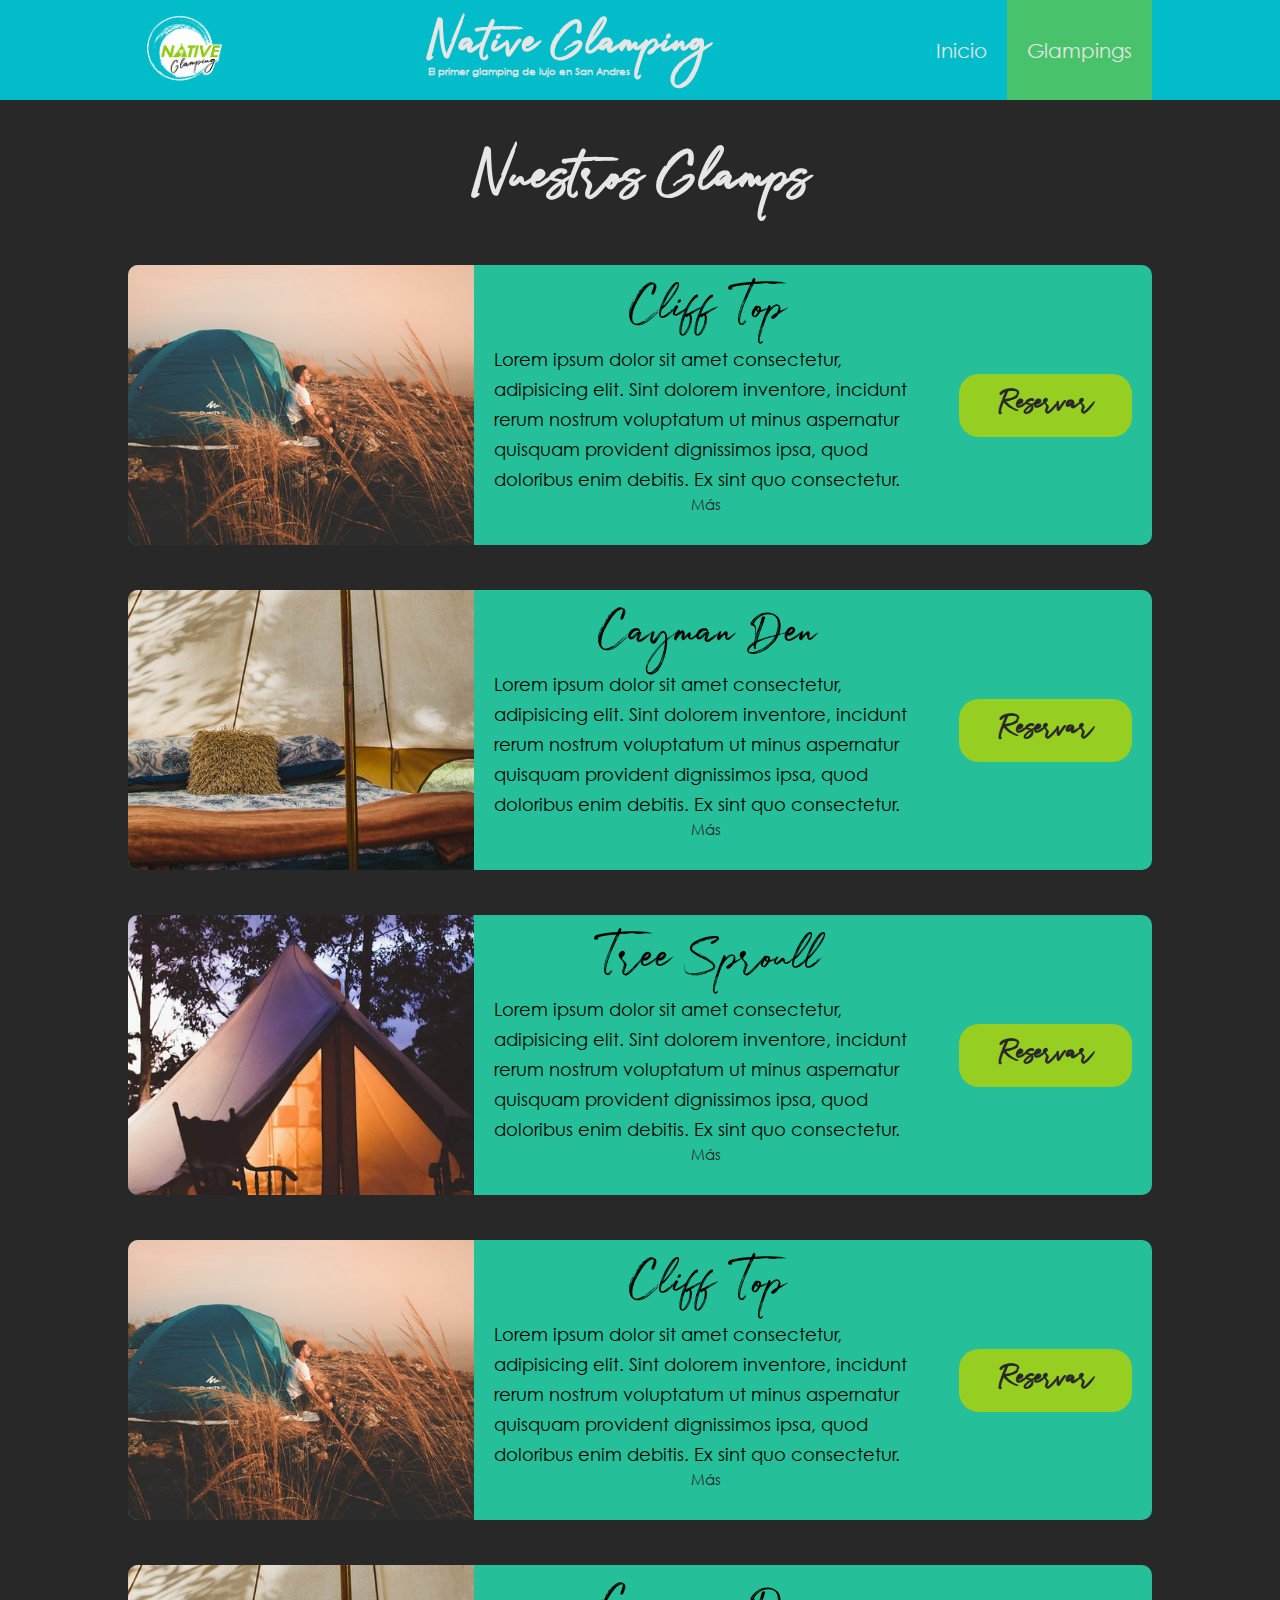
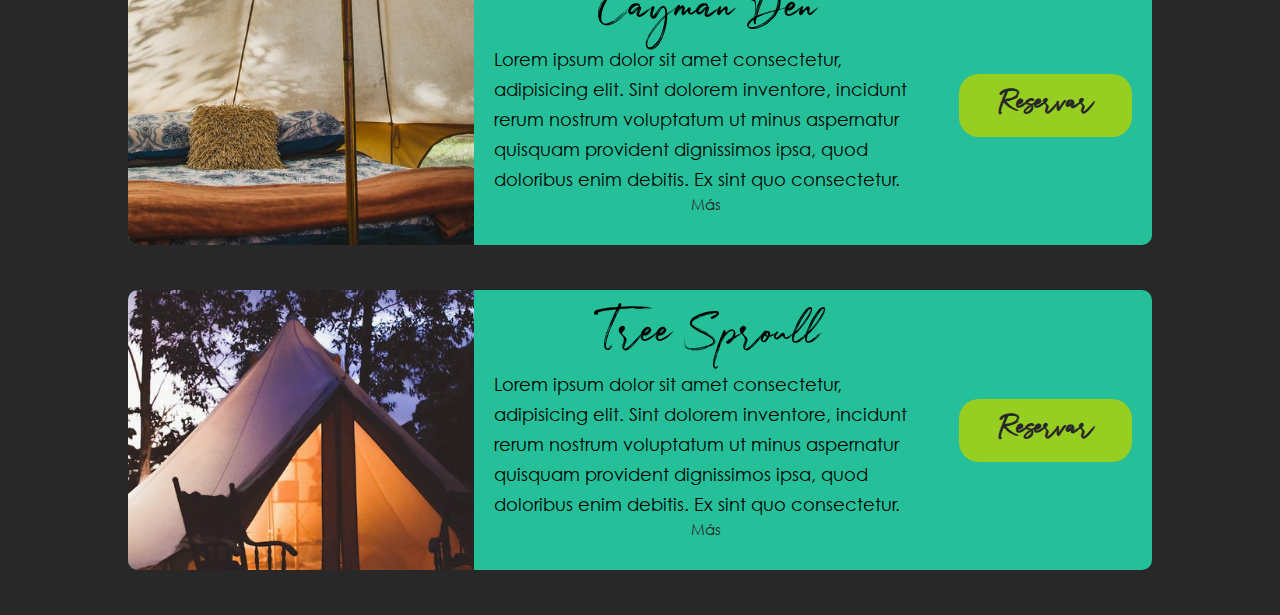
<file: glampings.html>
<!DOCTYPE html>
<html lang="en">
<head>
    <meta charset="UTF-8">
    <meta name="viewport" content="width=device-width, initial-scale=1.0">
    <title>Native Glamping - Glampings</title>
    <link rel="shortcut icon" href="img/logo-half.png" type="image/x-icon">
    <link rel="stylesheet" href="css/glampings.css">
    <link rel="stylesheet" media="screen and (min-device-width: 700px)" href="css/g-tablet.css" />
    <link rel="stylesheet" media="screen and (min-device-width: 1000px)" href="css/g-medium.css" />
</head>
<body>
    <header>
        <nav>
            <figure class="navbar-logo-container">
                <img src="img/logo-half.png" alt="Native Glamping logo">
            </figure>

            <div class="navbar-title">
                <h1>Native Glamping</h1>
                <h2>El primer glamping de lujo en San Andres</h2>
            </div>

            <ul class="navbar-buttons">
                <a href="index.html"><li>Inicio</li></a>
                <a href="glampings.html"  style="background-color: #48C36B;"><li style="color: #e6e6e6;">Glampings</li></a>
            </ul>
        </nav>
    </header>

    <main>
        <h1>Nuestros Glamps</h1>
        <section class="cardcont">

            <div class="card card1">

                <figure>
                    <picture>
                        <img src="img/cards/preview1.jpg" alt="Glamping image">
                    </picture>
                </figure>

                <div class="card-textbox">
                    <h3>Cliff Top</h3>
                    <p>Lorem ipsum dolor sit amet consectetur, adipisicing elit. Sint dolorem inventore, incidunt rerum nostrum voluptatum ut minus aspernatur quisquam provident dignissimos ipsa, quod doloribus enim debitis. Ex sint quo consectetur.</p>
                    <a href="glamps/glamp1.html">Más</a>
                </div>
                <br>
                <br>
                <a href="http://engine.lobbypms.com/native-glamping" class="btn-reservar">Reservar</a>
            </div>
            <div class="card card2">

                <figure>
                    <picture>
                        <img src="img/cards/preview2.jpg" alt="Glamping image">
                    </picture>
                </figure>

                <div class="card-textbox">
                    <h3>Cayman Den</h3>
                    <p>Lorem ipsum dolor sit amet consectetur, adipisicing elit. Sint dolorem inventore, incidunt rerum nostrum voluptatum ut minus aspernatur quisquam provident dignissimos ipsa, quod doloribus enim debitis. Ex sint quo consectetur.</p>
                    <a href="glamps/glamp1.html">Más</a>
                </div>
                <br>
                <br>
                <a href="http://engine.lobbypms.com/native-glamping" class="btn-reservar">Reservar</a>

            </div>
            <div class="card card3">

                <figure>
                    <picture>
                        <img src="img/cards/preview3.jpg" alt="Glamping image">
                    </picture>
                </figure>

                <div class="card-textbox">
                    <h3>Tree Sproull</h3>
                    <p>Lorem ipsum dolor sit amet consectetur, adipisicing elit. Sint dolorem inventore, incidunt rerum nostrum voluptatum ut minus aspernatur quisquam provident dignissimos ipsa, quod doloribus enim debitis. Ex sint quo consectetur.</p>
                    <a href="glamps/glamp1.html">Más</a>
                </div>
                <br>
                <br>
                <a href="http://engine.lobbypms.com/native-glamping" class="btn-reservar">Reservar</a>

            </div>
            <div class="card card4">

                <figure>
                    <picture>
                        <img src="img/cards/preview1.jpg" alt="Glamping image">
                    </picture>
                </figure>

                <div class="card-textbox">
                    <h3>Cliff Top</h3>
                    <p>Lorem ipsum dolor sit amet consectetur, adipisicing elit. Sint dolorem inventore, incidunt rerum nostrum voluptatum ut minus aspernatur quisquam provident dignissimos ipsa, quod doloribus enim debitis. Ex sint quo consectetur.</p>
                    <a href="glamps/glamp1.html">Más</a>
                </div>
                <br>
                <br>
                <a href="http://engine.lobbypms.com/native-glamping" class="btn-reservar">Reservar</a>

            </div>
            <div class="card card5">

                <figure>
                    <picture>
                        <img src="img/cards/preview2.jpg" alt="Glamping image">
                    </picture>
                </figure>

                <div class="card-textbox">
                    <h3>Cayman Den</h3>
                    <p>Lorem ipsum dolor sit amet consectetur, adipisicing elit. Sint dolorem inventore, incidunt rerum nostrum voluptatum ut minus aspernatur quisquam provident dignissimos ipsa, quod doloribus enim debitis. Ex sint quo consectetur.</p>
                    <a href="glamps/glamp1.html">Más</a>
                </div>
                <br>
                <br>
                <a href="http://engine.lobbypms.com/native-glamping" class="btn-reservar">Reservar</a>

            </div>
            <div class="card card6">

                <figure>
                    <picture>
                        <img src="img/cards/preview3.jpg" alt="Glamping image">
                    </picture>
                </figure>

                <div class="card-textbox">
                    <h3>Tree Sproull</h3>
                    <p>Lorem ipsum dolor sit amet consectetur, adipisicing elit. Sint dolorem inventore, incidunt rerum nostrum voluptatum ut minus aspernatur quisquam provident dignissimos ipsa, quod doloribus enim debitis. Ex sint quo consectetur.</p>
                    <a href="glamps/glamp1.html">Más</a>
                </div>
                <br>
                <br>
                <a href="http://engine.lobbypms.com/native-glamping" class="btn-reservar">Reservar</a>

            </div>
        </section>
    </main>

</body>
</html>
</file>
<file: css/glampings.css>
* {
  box-sizing: border-box;
  margin: 0;
  padding: 0;
}
html {
  font-size: 62.5%;
}
body {
  background-color: var(--eerie-black);
}

/* SCROLLBAR */
/* width */
::-webkit-scrollbar {
  width: 6px;
}

/* Track */
::-webkit-scrollbar-track {
  background: #f1f1f111;
  border-radius: 2rem;
}

/* Handle */
::-webkit-scrollbar-thumb {
  background: var(--emerald);
  border-radius: 2rem;
}

/* Handle on hover */
::-webkit-scrollbar-thumb:hover {
  background: #555;
}

@font-face {
  font-family: "Nanum Gothic";
  src: url(../fonts/NanumGothic-Regular.ttf);
}
@font-face {
  font-family: "Nanum Gothic Bold";
  src: url(../fonts/NanumGothic-Bold.ttf);
}
@font-face {
  font-family: "Nanum Gothic Extra Bold";
  src: url(../fonts/NanumGothic-ExtraBold.ttf);
}
@font-face {
  font-family: "Julietta Messie";
  src: url(../fonts/Julietta-Messie-Demo.ttf);
}
@font-face {
  font-family: "Weezer";
  src: url(../fonts/weezerfont.ttf);
}

:root {
  /* COLORS */
  --maximum-blue-green: #02bdc9;
  --mountain-meadow: #25c09a;
  --emerald: #48c36b;
  --kelly-green: #6bc63c;
  --yellow-green: #8dc90c;
  --light-yellow-green: #97ce22;
  --eerie-black: #282828;
  --dim-gray: #6e6e6e;
  --silver-chalice: #b4b4b4;
  --dark-white: #e6e6e6;
  /* FONTS */
  --main-font: "Weezer";
  --main-font-bold: "Nanum Gothic Bold";
  --main-font-extrabold: "Nanum Gothic Extra Bold";
  --script-font: "Julietta Messie";
}

/* ---------- HEADER ---------- */

header nav {
  height: 10vh;
  width: 100%;
  background-color: var(--maximum-blue-green);
  display: flex;
  position: fixed;
  justify-content: space-between;
}

header nav .navbar-logo-container {
  height: 100%;
  width: auto;
}
header nav .navbar-logo-container img {
  height: 80%;
  margin: 10%;
}

header nav .navbar-title {
  display: flex;
  flex-direction: column;
  align-items: center;
  padding-top: 2rem;
  color: var(--dark-white);
}
header nav .navbar-title h1 {
  font-family: var(--script-font);
  font-size: 0rem;
}
header nav .navbar-title h2 {
  position: relative;
  top: -1rem;
  left: -4rem;
  font-family: var(--main-font);
  font-size: 0rem;
}

header nav .navbar-buttons {
  list-style: none;
  display: flex;
}
header nav .navbar-buttons a {
  display: flex;
  align-items: center;
  height: 100%;
  padding: 0 5vw;
  font-family: var(--main-font);
  color: var(--dark-white);
  text-decoration: none;
  font-size: 4vw;
  transition: 0.1s;
}
header nav .navbar-buttons a:hover {
  background-color: var(--emerald);
}

/* ---------- MAIN ---------- */

main {
  display: flex;
  flex-direction: column;
  padding-top: 10vh;
  width: 100%;
  text-align: center;
}
main h1 {
  padding: 5vh 0;
  font-family: var(--script-font);
  font-size: 12vw;
  color: var(--dark-white);
}
main .cardcont {
  width: 100%;
  display: flex;
  flex-direction: column;
  align-items: center;
}
main .cardcont .card {
  width: 80%;
  height: 25vh;
  margin-bottom: 5vh;
  border-radius: 2rem;
  text-align: center;
  overflow-y: auto;
  background-color: var(--mountain-meadow);
}
main .cardcont .card .btn-reservar {
  padding: 1rem 4rem;
  font-size: 6vw;
  border-radius: 1rem 1rem 0 0;
  text-decoration: none;
  font-weight: bold;
  font-family: var(--script-font);
  color: var(--eerie-black);
  background: var(--light-yellow-green);
}
main .cardcont .card figure {
  height: 20vh;
  overflow: hidden;
}
main .cardcont .card figure img {
  min-width: 100%;
  min-height: 100%;
  width: 100%;
}
main .cardcont .card .card-textbox {
  width: 95%;
  margin: 1vh auto;
}
main .cardcont .card .card-textbox h3 {
  font-family: var(--script-font);
  font-weight: lighter;
  font-size: 3.5vh;
  text-align: center;
  margin-bottom: 0.5rem;
}
main .cardcont .card .card-textbox p {
  font-family: var(--main-font);
  text-align: left;
  line-height: 2.5rem;
  font-size: 1.5rem;
}
main .cardcont .card .card-textbox a {
  display: none;
  text-decoration: none;
  color: var(--eerie-black);
  font-family: var(--main-font);
}
</file>
<file: css/g-tablet.css>
header nav {
  height: 6rem;
}
header nav .navbar-title {
  padding-top: 2rem;
}
header nav .navbar-title h1 {
  font-size: 3rem;
}
header nav .navbar-title h2 {
  font-size: 0rem;
}
header nav .navbar-buttons a {
  padding: 0 1rem;
  font-size: 2rem;
}

main {
  padding-top: 6rem;
}
main h1 {
  padding: 5rem 0;
  font-size: 6rem;
}
main .cardcont {
  justify-content: space-evenly;
  flex-direction: row;
  flex-wrap: wrap;
}
main .cardcont .card {
  height: 25rem;
  width: 40%;
  border-radius: 3rem;
}
main .cardcont .card .btn-reservar {
  padding: 1.5rem 4rem;
  font-size: 3rem;
}
main .cardcont .card figure {
  height: 75%;
}
main .cardcont .card .card-textbox {
  width: 90%;
  margin: 1rem auto;
}
main .cardcont .card .card-textbox h3 {
  font-size: 4rem;
}
main .cardcont .card .card-textbox p {
  font-size: 1.8rem;
  line-height: 3rem;
}
</file>
<file: css/g-medium.css>
header nav {
  height: 10rem;
}
header nav figure {
  margin-left: 10%;
}
header nav .navbar-buttons {
  margin-right: 10%;
}
header nav .navbar-buttons a {
  padding: 0 2rem;
  font-size: 2rem;
}
header nav .navbar-title {
  padding-top: 2rem;
}
header nav .navbar-title h1 {
  font-size: 5rem;
}
header nav .navbar-title h2 {
  font-size: 1rem;
}

main {
  padding-top: 10rem;
}
main .cardcont {
  flex-direction: column;
}
main .cardcont .card {
  border-radius: 1rem;
  display: flex;
  max-width: 120rem;
  width: 80%;
  height: 28rem;
  align-items: center;
  overflow: hidden;
}
main .cardcont .card .btn-reservar {
  border-radius: 2rem;
  width: 20rem;
  margin: 0 2rem 0 2rem;
}
main .cardcont .card figure {
  height: 28rem;
  width: 70%;
  background-size: cover;
  background-position: center;
}
main .cardcont .card figure img {
  display: none;
}
main .cardcont .card .card-textbox {
  padding: 0 2rem 0 2rem;
  height: 100%;
  overflow-y: auto;
}
main .cardcont .card .card-textbox h3 {
  padding-top: 2rem;
  font-size: 5rem;
}
main .cardcont .card .card-textbox p {
  font-size: 1.8rem;
  line-height: 3rem;
}
main .cardcont .card .card-textbox a {
  display: block;
  font-size: 1.5rem;
  cursor: pointer;
}
.cardcont .card1 figure {
  background-image: url(../img/cards/preview1.jpg);
}
.cardcont .card2 figure {
  background-image: url(../img/cards/preview2.jpg);
}
.cardcont .card3 figure {
  background-image: url(../img/cards/preview3.jpg);
}
.cardcont .card4 figure {
  background-image: url(../img/cards/preview1.jpg);
}
.cardcont .card5 figure {
  background-image: url(../img/cards/preview2.jpg);
}
.cardcont .card6 figure {
  background-image: url(../img/cards/preview3.jpg);
}
</file>
